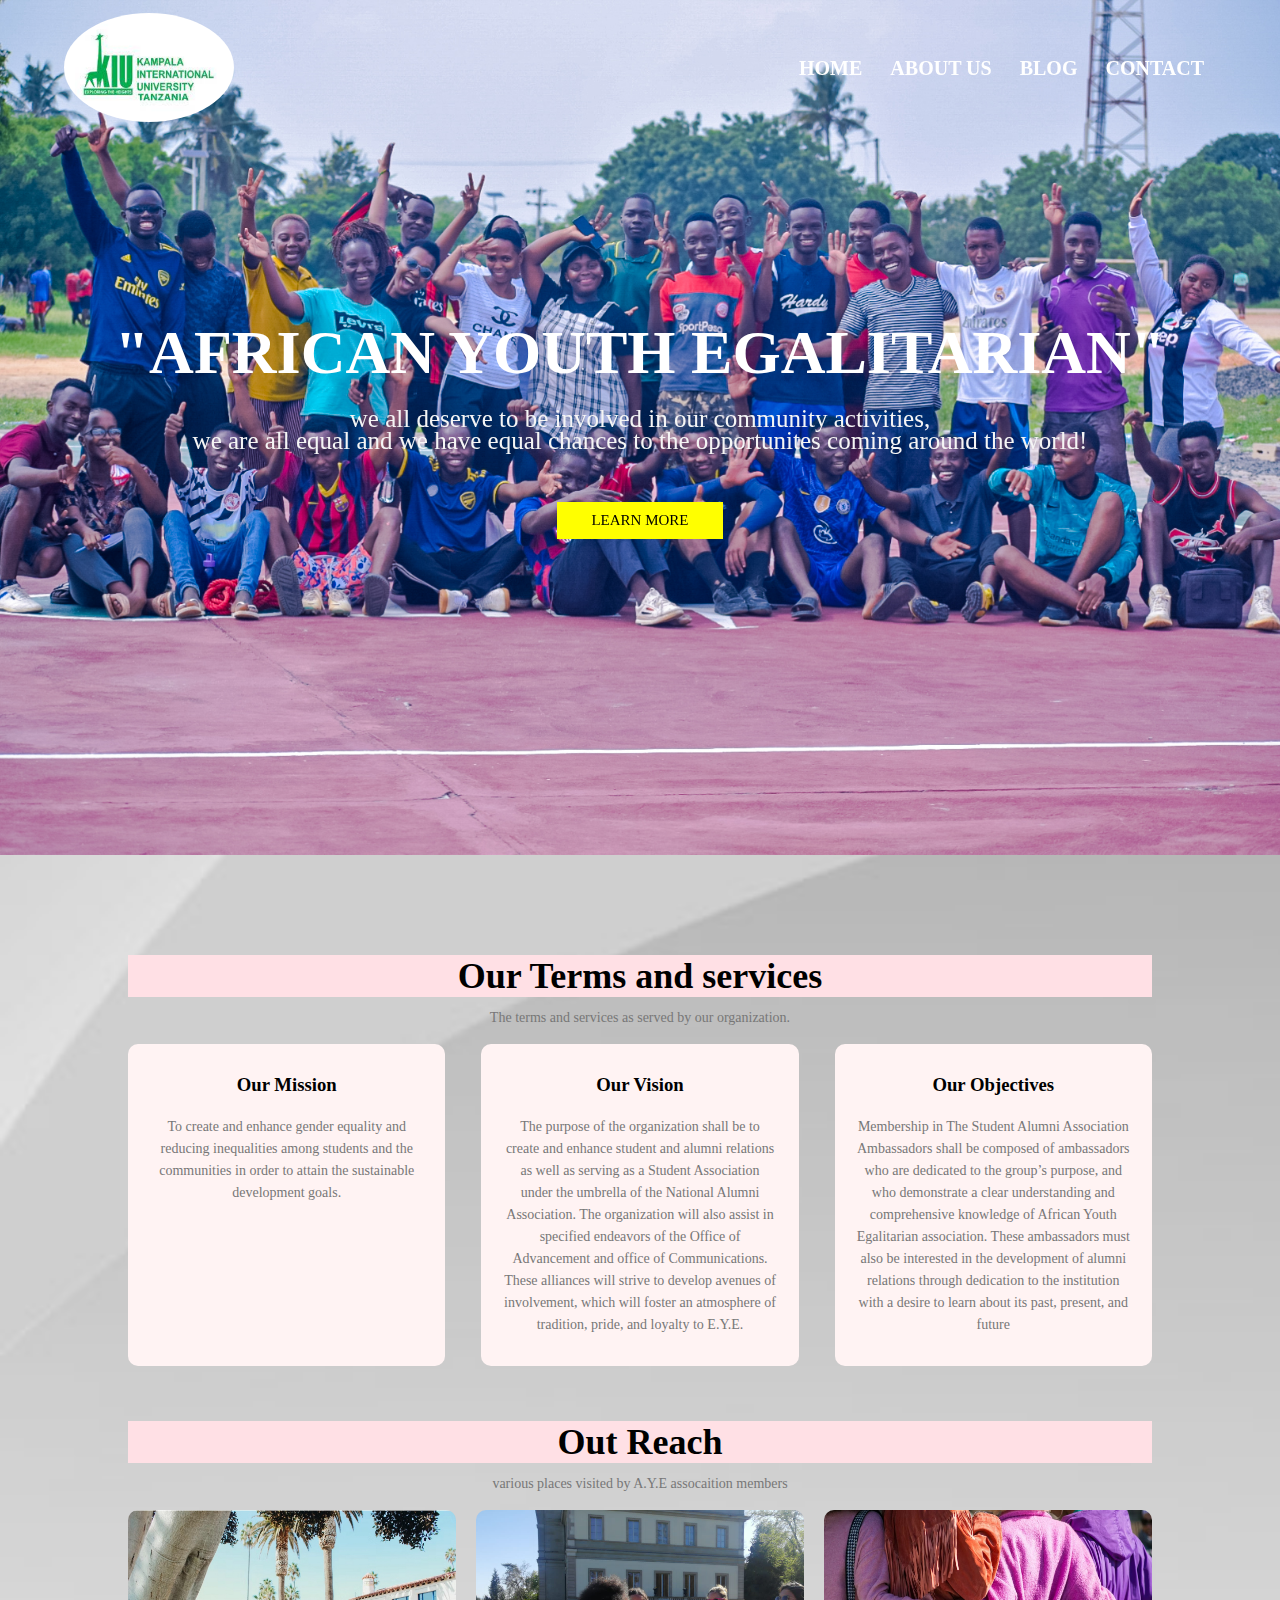
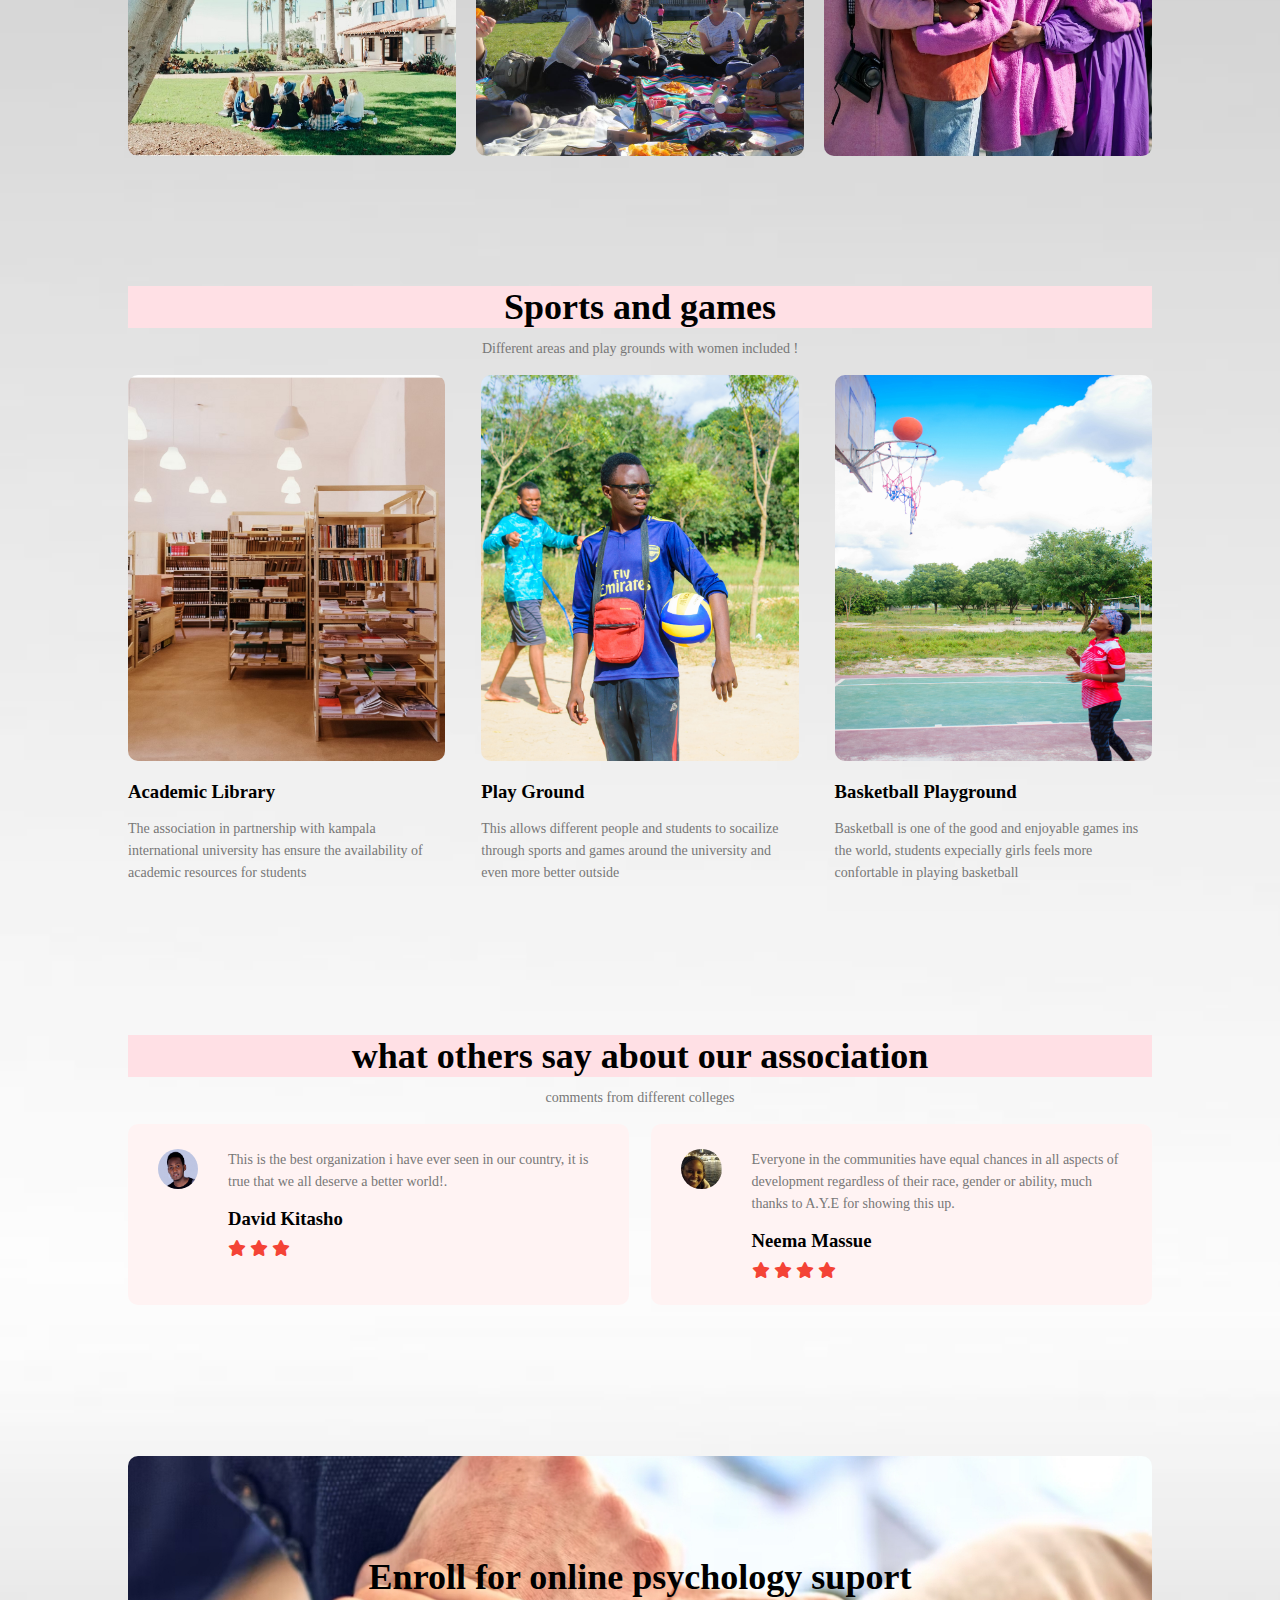
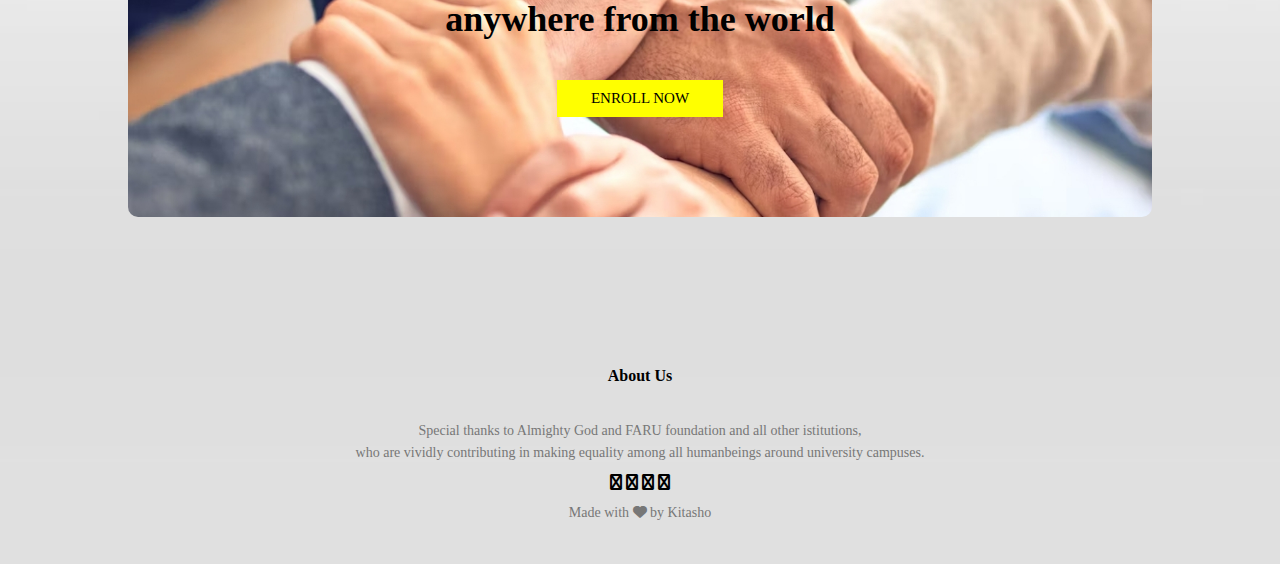
<file: index.html>
<!DOCTYPE html>
<html>
    <head>
        <title>AFRICAN YOUTH EGALITARIAN ASSOCIATION</title>
        <meta name="viewport" content="width=device-width, initial-scale=1.0">
        <link rel="stylesheet" href="style.css">
        <link rel="stylesheet" href="css/all.css">
    </head>
    <body>
        <section class="header">
            <nav>
                <a href="index.html"><img src="w/KIUT.jfif"></a>
                <div class="nav-links" id="navlinks">
                  <i class="fa fa-times" onclick="hidemenu()"></i>
                    <ul>
                        <b>
                        <li><a href="">HOME</a></li>
                        <li><a href="aboutus.html">ABOUT US</a></li>
                        <li><a href="">BLOG</a></li>
                        <li><a href="">CONTACT</a></li>
                        </b>
                    </ul>
                    
                </div>
                <i class="fa fa-bars" onclick="showmenu()"></i>
            </nav>
               <div class="text-box">
              <h1 class="glow">"AFRICAN YOUTH EGALITARIAN"</h1>
              <p>we all deserve to be involved in our community activities,<br> we are all equal and we  have equal chances to the opportunites coming around the world!</p>
                  <a href="" class="hero-btn">LEARN MORE</a>
          </div>
          <!--javascript for toogle menu--->
          <script>
            var navlinks=document.getElementById("navlinks");

            function showmenu()
              {
                navlinks.style.right="0";
              }
              function hidemenu(){
                navlinks.style.right="-200px";
              }
            
          </script>
        </section> 
        <!--another section-->
        <section class="course">
          <h1 style="background-color:  #ffe0e5;">Our Terms and services</h1>
          <p>The terms and services as served by our organization.</p>

          <div class="row">
            <div class="course-col">
              <h3>Our Mission</h3>
              <p>To create and enhance gender equality and reducing inequalities 
                among students and the communities in order to attain the sustainable development goals.</p>
            </div>
            <div class="course-col">
              <h3>Our Vision</h3>
              <p>The purpose of the organization shall be to create and enhance student and alumni relations as well as serving as a
                Student Association under the umbrella of the National Alumni Association. The organization will also assist in specified endeavors of the Office of Advancement and office of Communications. These alliances will strive to develop avenues of involvement, which will foster an atmosphere of tradition, pride, and loyalty to E.Y.E.
                </p>
            </div>
            <div class="course-col">
              <h3>Our Objectives</h3>
              <p>Membership in The Student Alumni Association Ambassadors shall be composed of ambassadors who are dedicated to the group’s purpose, and who demonstrate a clear understanding and comprehensive knowledge of African Youth Egalitarian association.
                These ambassadors must also be interested in the development of alumni relations through dedication to the institution with a desire to learn about its past, present, and future
                </p>
            </div>
          </div>
        </section>

        <!--campus-->
        <section class="campus">
          <h1 style="background-color:  #ffe0e5;">Out Reach</h1>
          <p>various places visited by A.Y.E assocaition members </p>
          <div class="row">
            <div class="campus-col">
              <img src="w/Screenshot_20230203-143554_Chrome.jpg">
              <div class="layer">
                <h3>GONGO LA MBOTO</h3>
              </div>
            </div>
            <div class="campus-col">
              <img src="w/IMG-20211111-WA0009.jpg">
              <div class="layer">
                <h3>KISARAWE</h3>
              </div>
            </div>
            <div class="campus-col">
              <img src="w/Screenshot_20230203-143537_Chrome.jpg">
              <div class="layer">
                <h3>KIGAMBONI</h3>
              </div>
            </div>
          </div>

        </section>

        <!--facilities-->
        <section class="facilities">
          <h1 style="background-color: #ffe0e5;">Sports and games</h1>
          <p>Different areas and play grounds with women included
            !</p>
          <div class="row">
            <div class="facilities-col">
              <img src="w/Screenshot_20230203-145927_Chrome.jpg">
              <h3>Academic Library</h3>
              <p>The association in partnership with kampala international university has ensure the availability of academic resources for students </p>
            </div>
            <div class="facilities-col">
              <img src="w/DSC_0099.JPG">
              <h3>Play Ground</h3>
              <p>This allows different people and students to socailize through sports and games around the university and even more better outside </p>
            </div>
            <div class="facilities-col">
              <img src="w/DSC_0080 (3).JPG">
              <h3>Basketball Playground</h3>
              <p>Basketball is one of the good and enjoyable games ins the world, students expecially girls feels more confortable in playing basketball </p>
            </div>
          </div>
        </section>
        <!--testimonials-->
        <section class="testimonials">
          <h1 style="background-color:  #ffe0e5;">what others say about our association</h1>
          <p>comments from different colleges</p>
          <div class="row">
            <div class="testimonials-col">
              <img src="w/_MG_3638.jpg">
              <div>
                <p>This is the best organization i have ever seen in our country, it is true that we all deserve a better world!.</p>
                  <h3>David Kitasho</h3>
                  <i class="fa fa-star"></i>
                  <i class="fa fa-star"></i>
                  <i class="fa fa-star"></i>
              </div>
            </div>
            <div class="testimonials-col">
              <img src="w/20211119_150250.jpg">
              <div>
                <p>Everyone in the communities have equal chances in all aspects of development regardless of their race, gender or ability, much thanks to A.Y.E for showing this up.</p>
                  <h3>Neema Massue</h3>
                  <i class="fa fa-star"></i>
                  <i class="fa fa-star"></i>
                  <i class="fa fa-star"></i>
                  <i class="fa fa-star - 0"></i>
              </div>
            </div>
          </div>
        </section>

        <!--call to action-->
        <section class="cta">
          <h1>Enroll for online psychology suport <br> anywhere from 
             the world</h1>
             <a href="register.html" class="hero-btn">ENROLL NOW</a>
        </section>
        <!--footer-->
        <section class="footer">
          <h4>About Us</h4>
          <p>
            Special thanks to Almighty God and FARU foundation and all other istitutions, <br> who are vividly contributing in making equality among all humanbeings around university campuses.
          </p>
          <div class="icons">
            <i class="fa fa-facebook"></i>
            <i class="fa fa-instagram"></i>
            <i class="fa fa-twitter"></i>
            <i class="fa fa-linkedin"></i>
          </div>
          <p>Made with <i class="fa fa-heart"></i> by Kitasho</p>
        </section>
    </body>
</html>
</file>
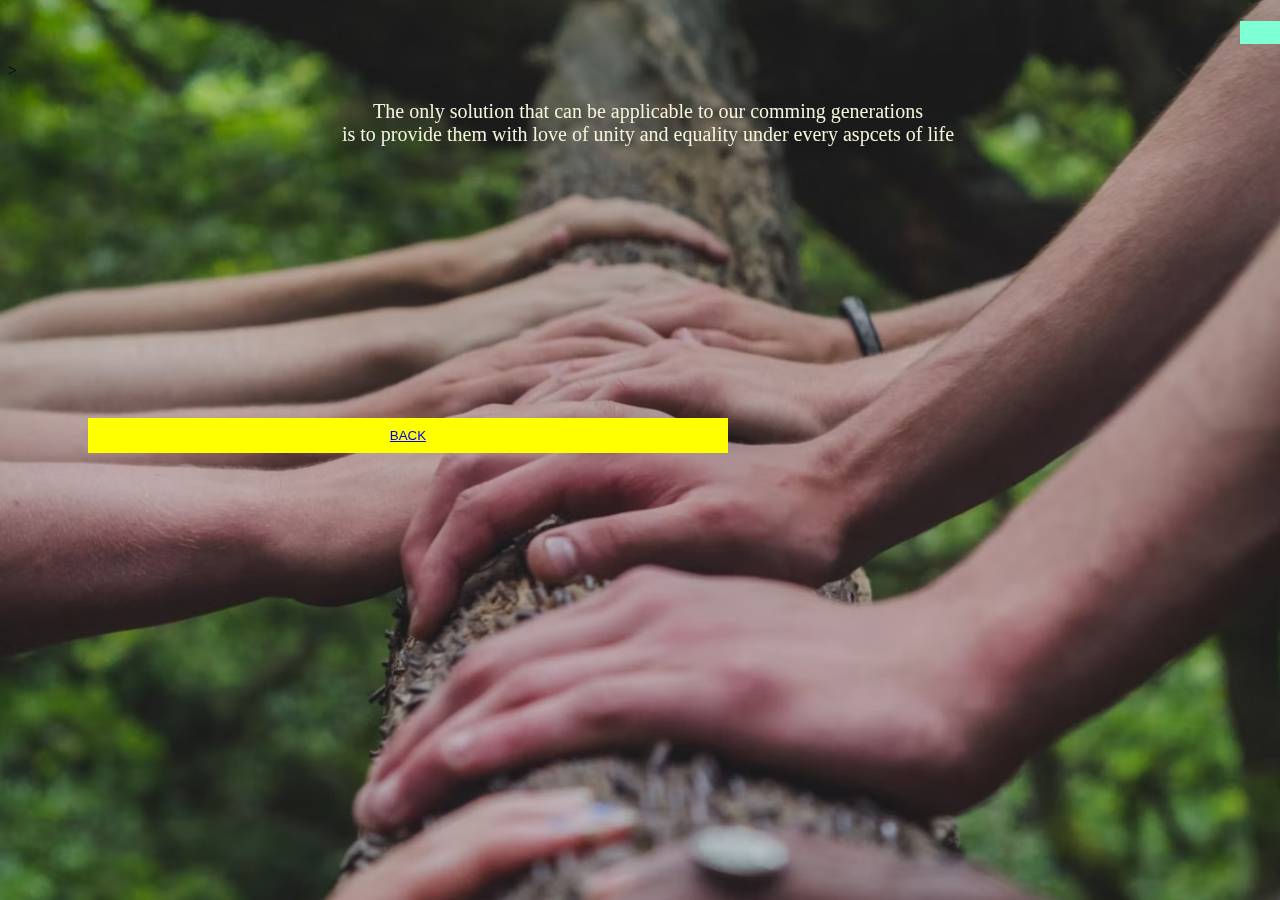
<file: aboutus.html>
<!DOCTYPE html>
<html>
    <head>
     <style>
        body{
            background-image: url('w/Screenshot_20230203-143127_Chrome.jpg');
            filter: brightness(130%);
             background-position:center;
         background-size: cover;
          background-repeat: no-repeat;
         position: relative;
         width: 100%;
         min-height: 95vh;
         backface-visibility:unset;
         filter: brightness(1);
          -webkit-filter: brightness(1);
        }
        
        h1{
           text-align: center; 
           font-size: 20px;
           background-color:aquamarine;
           color: blue;
        }
        button{
                background: green;
                background-color: yellow;
                padding: 10px;
                margin: 0 0 7px;
                width: 50%;
                text-transform: uppercase;
                color:white;
                cursor: pointer;
                border: 0;
                text-align: center;
                align-items: center;
                padding: 10px;
                max-width: 50%;
                margin: 0 0 auto 80px;
            }
            p{
                text-align: center;
                color: beige;
                font-size: 20px;
            }

     </style>
    </head>
    <body>
    <marquee><h1>WE WORK FOR THE COMMUNITY</h1></marquee> 
     >
     <p>The only solution that can be applicable to our comming generations <br> is to provide them with love of unity and equality under every aspcets of life</p>
     <br>
     <br>
     <br>
     <br>
     <br>
     <br>
     <br>
     <br>
     <br>
     <br>
     <br>
     <br>
     <br>
     <br>
     <div>
        <button><a href="index.html">BACK</a></button>
     </div>
    </body>
</html>
</file>
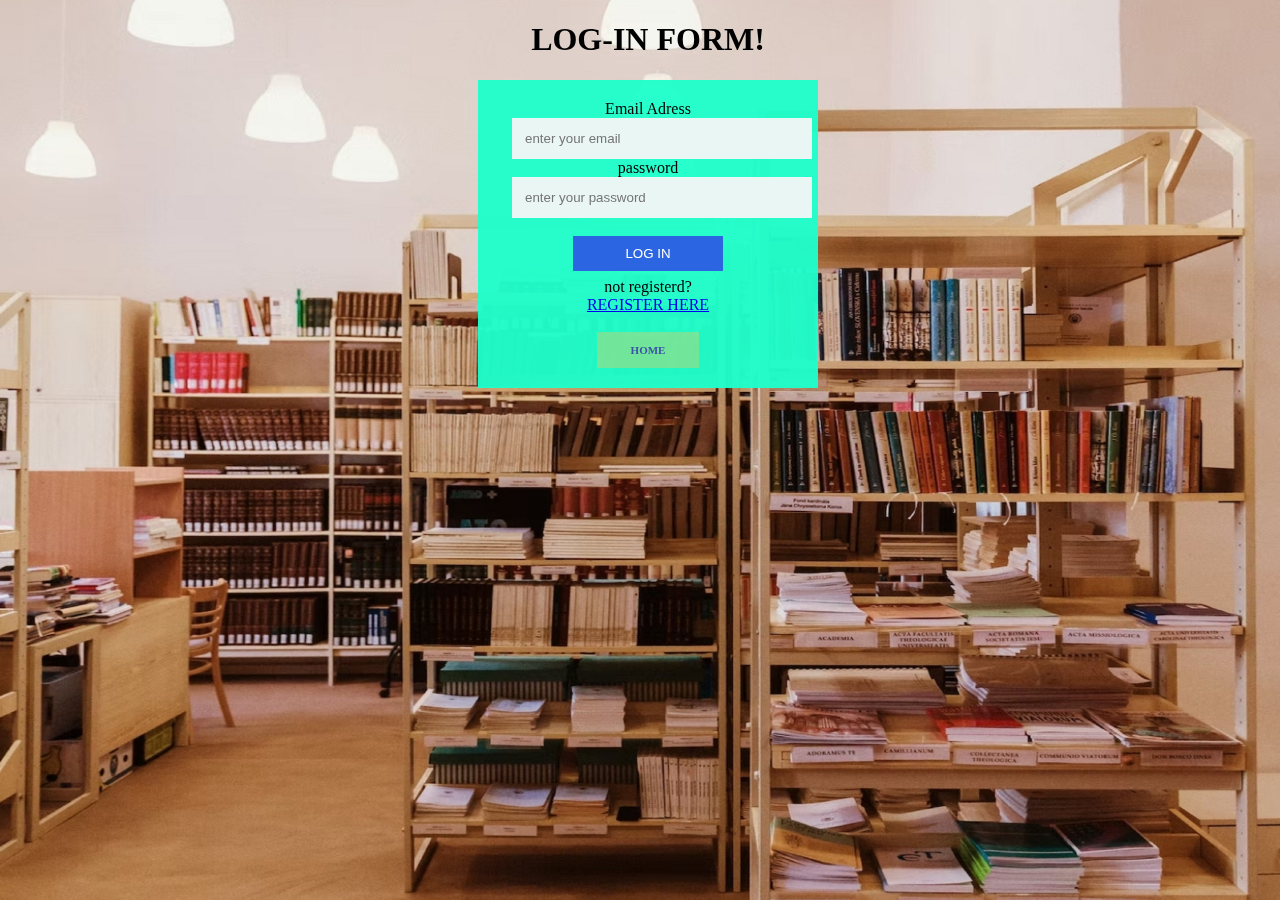
<file: login.html>
<!DOCTYPE html>
<html>
    <head>
        <title>Student's Login Form</title>
        <style>
            body{
                background-image: url('w/Screenshot_20230203-145927_Chrome.jpg');
                filter: brightness(130%);
                 background-position:center;
                background-size: cover;
                background-repeat: no-repeat;
                position: relative;
                width: 100%;
                min-height: 95vh;
                backface-visibility:unset;
                filter: brightness(1);
                -webkit-filter: brightness(1);
            }
       
            h1{
                text-align: center;
                color: black;
            }

            form{
                background: wheat;
                background-color: rgba(30, 255, 203, 0.959);
                text-align: center;
                max-width: 300px;
                margin: 0 auto 100px;
                padding: 20px;
                position: relative;
                color: azure;
                color:black;
                
            }
            form input{
                font-size: "Roboto" san serif;
                background: rgba(245, 245, 245, 0.947);
                width: 100%;
                margin: 0 0 auto 14px;
                box-sizing: border-box;
                padding: 13px;
                border:0;
                outline: 1;
                color: rgba(43, 43, 226, 0.888);
            }
            .btn{
                display: inline-block;
            text-decoration: none;
            color: rgba(51, 61, 167, 0.874);
            border: 0;
            padding: 12px 34px;
            font-size: 15px;
            background:rgba(150, 222, 135, 0.687);
            position: relative;
            cursor: pointer;
            text-transform: uppercase;
            font-size: 11px;

            }
            .btn:hover{
            border: 1px solid #f44336;
            background: #f44336;
            transition: 1.5s;
          }
            button{
                background: green;
                background-color: rgb(43, 101, 226);
                padding: 10px;
                margin: 0 0 7px;
                width: 50%;
                text-transform: uppercase;
                color:white;
                cursor: pointer;
                border: 0;
            }
        </style>
    </head>
    <body>
        <h1>LOG-IN FORM!</h1>
        <form action="login.php" method="post">
            <div class="form-group">
                <label for="email">Email Adress</label>
                <input type="email"  id="email" name="email"  class="form-control" placeholder="enter your email" required/>
            </div>
            <div class="form-group">
                <label for="password">password</label>
                <input type="password" class="form-control" name="password" id="password" placeholder="enter your password" required/>
            </div>
            <div>
                <br>
                <button input type="submit">log in</button>
            </div>
            not registerd? <br>
            <a href="register.html">REGISTER HERE</a><br><br>
            <a href="index.html" class="btn"><b>home</b></a>
        </form>
    </body>
</html>
</file>
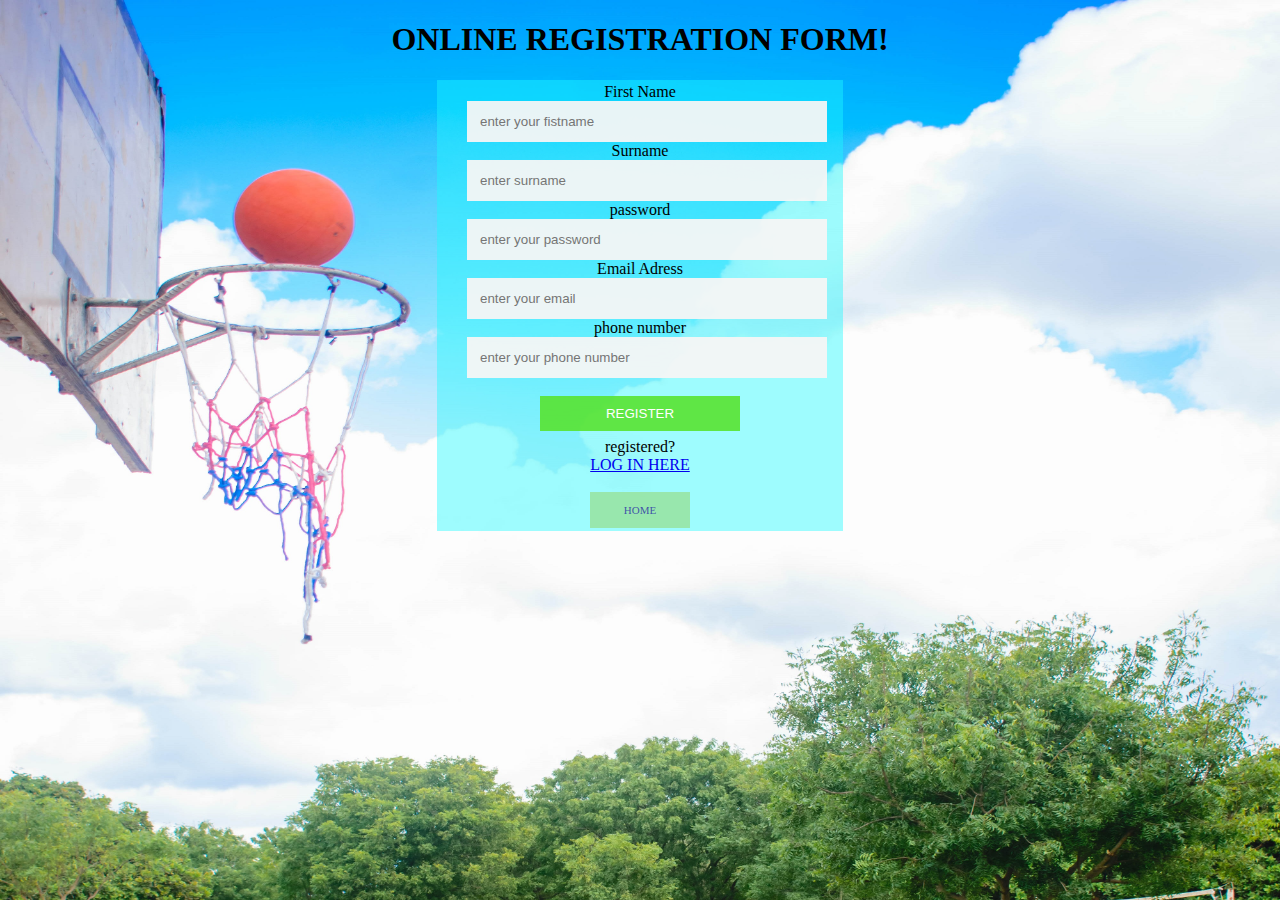
<file: register.html>
<!DOCTYPE html>
<html>
    <head>
        <title>Student's Registration Form</title>
        <style>
            body{
                background-image: url('w/DSC_0080 (3).JPG');
                background-position: relative;
                background-size: cover;
            }
       
            h1{
                text-align: center;
                color: black;
            }

            form{
                background: wheat;
                background-color: rgba(30, 251, 255, 0.429);
                text-align: center;
                max-width: 400px;
                margin: 0 auto 100px;
                padding: 3px;
                position: relative;
                color: azure;
                color:black;
                
            }
            form input{
                font-size: "Roboto" san serif;
                background: rgba(245, 245, 245, 0.947);
                width: 90%;
                margin: 0 0 auto 14px;
                box-sizing: border-box;
                padding: 13px;
                border:0;
                outline: 1;
                color: rgba(43, 43, 226, 0.888);
            }
            button{
                background: green;
                background-color: rgba(86, 226, 43, 0.877);
                padding: 10px;
                margin: 0 0 7px;
                width: 50%;
                text-transform: uppercase;
                color:white;
                cursor: pointer;
                border: 0;
            }
            .home{
            display: inline-block;
            text-decoration: none;
            color: rgba(51, 61, 167, 0.874);
            border: 0;
            padding: 12px 34px;
            font-size: 15px;
            background:rgba(150, 222, 135, 0.687);
            position: relative;
            cursor: pointer;
            text-transform: uppercase;
            font-size: 11px;

        }
            .home:hover{
            border: 1px solid #f44336;
            background: #f44336;
            transition: 1.5s;
        }
        </style>
    </head>
    <body>
        <h1>ONLINE REGISTRATION FORM!</h1>
        <form action="group5.php" method="post">
            <div class="form-group">
                <label for="firstname">First Name</label>
                <input type="text" class="form-control" id="firstname" name="firstname" placeholder="enter your fistname" required='please enter your name'/>
            </div>
            <div class="form-group">
                <label for="surname">Surname</label>
                <input type="text" class="form-control" name="surname" id="surname" placeholder="enter surname" required/>
            </div>
            <div class="form-group">
                <label for="pssword">password</label>
                <input type="password" class="form-control" name="password" id="password" placeholder="enter your password" required/>
            </div>
            <div class="form-group">
                <label for="email">Email Adress</label>
                <input type="email"  id="email" name="email"  class="form-control" placeholder="enter your email" required/>
            </div>
            <div class="form-group">
                <label for="number">phone number</label>
                <input type="number" name="number" id="number" class="form-control" placeholder="enter your phone number" required/>
            </div>
            <div>
                <br>
                <button input type="submit">register</button>
            </div>
             registered? <br>
            <a href="login.html">LOG IN HERE</a>
            <br><br>
            <a href="index.html" class="home">home</a>
        </form>
    </body>
</html>
</file>
<file: style.css>
*{
    margin: 0;
    padding: 0;
  }
  body{
    background-image: url('w/background.jpg');
    background-position: absolute;
    background-size: cover;

  }
    .header{
       background-image: url('w/IMG_100 (194).JPG');
       filter: brightness(130%);
       background-position:center;
       background-size: cover;
       background-repeat: no-repeat;
      position: relative;
      width: 100%;
      min-height: 95vh;
      backface-visibility:unset;
      filter: brightness(1);
      -webkit-filter: brightness(1);
    }
  
   

  nav{
    display: flex;
    padding: 1% 5%;;
    justify-content: space-between;
    align-items: center;
  }
  nav img{
    width: 170px;
    border-radius: 50%;
    background: #fff;
    color: #f53192;
    
  }
  .nav-links{
    flex: 1;
    text-align: right;
  }
  .nav-links ul li{
    list-style: none;
    display: inline-block;
    padding: 8px 12px;
    position: relative;
  }
  .nav-links ul li a{
    color:white;
    text-decoration: none;
    font-size:20px;
  }
  .glow{
    font-size: 80px;
    color: #fff;
    text-align: center;
    -webkit-animation: glow 2s ease-in-out infinite alternate;
    -moz-animation: glow 2s ease-in-out infinite alternate;
    animation: glow 2s ease-in-out infinite alternate;
  }
  @-webkit-keyframes glow {
    from {
      text-shadow: 0 0 10px greenyellow, 0 0 20px greenyellow, 0 0 30px yellow,
                   0 0 40px yellow, 0 0 50px yellow, 0 0 60px yellow, 0 0 70px yellow;
    }
    to {
      text-shadow: 0 0 20px greenyellow 0 0 30px yellow 0 
                   0 40px yellow, 0 0 50px yellow, 0 0 60px yellow, 0 0 70px yellow, 0 0 80px yellow;
    }
  }
  .nav-links ul li::after{
    content: '';
    width: 0%;
    height: 2px;
    background: blueviolet;
    margin:auto;
    display: block;
    transition: 0.5s;
  }
  .nav-links ul li:hover::after{
    width: 80px;
  }
  .text-box{
    width: 90%;
    color:whitesmoke;
    position: absolute;
    text-align: center;
    top: 50%;
    left: 50%;
    text-align: center;
    transform: translate(-50%,-50%); 
  }
  .text-box h1{
       font-size: 62px;
       color:#ffffff;
       


  }
  .text-box p{
    margin: 10px 0 40px;
    font-size:25px ;
    color: whitesmoke;
  }

  .hero-btn{
    display: inline-block;
    text-decoration: none;
    color: black;
    border: 0;
    padding: 10px 34px;
    font-size: 15px;
    background:yellow;
    position: relative;
    cursor: pointer;
  }
  .hero-btn:hover{
    border: 1px solid #f44336;
    background: #f44336;
    transition: 1.5s;
  }
  nav .fa{
    display: none;
  }
  @media(max-width:700px){
    .text-box h1{
      font-size: 20px;
    }
    .nav-links ul li{
      display: block;
    }
    .nav-links{
      position: absolute;
      background: greenyellow;
      height: 95vh;
      width: 200px;
      top: 0;
      right: -200px;
      text-align: left;
      z-index: 2; 
      transition: 1s;

    }
    nav .fa{
        display: block;
        color:blue;
        margin: 10px;
        font-size: 22px;
        cursor: pointer;
    }
    .nav-links ul{
        padding: 30px;
    }
  }
  .course{
    width: 80%;
    margin:auto;
    padding-top: 100px;
    text-align: center;
    
  }
  h1{
    font-size:36px ;
    font-weight: 600;
    
  }
  p{
    color: #777;
    font-size: 14px;
    font-weight: 300;
    line-height: 22px;
    padding: 10px;
  }
  .row{
    margin-top: 5px;
    display: flex;
    justify-content: space-between;
  }
  .course-col{
    flex-basis: 31%;
    background: #fff3f3;
    border-radius: 10px;
    margin-bottom: 5px;
    padding: 20px 12px;
    box-sizing: border-box;
    transition: 1.0s;

  }
  h3{
    text-align: center;
    font-weight: 600;
    margin: 10px 0;
  }
  .course-col:hover{
    box-shadow: 0 0 20px 0px blue;
  }
  .campus{
    width:80%;
    margin: auto;
    text-align:center;
    padding-top: 50px;
  }
  .campus-col{
    flex-basis: 32%;
    border-radius: 10px;
    margin-bottom: 30px;
    position: relative;
    overflow: hidden;
  }
  .campus-col img{
    width: 100%;
    display: block;
  }
  .layer{
    background: transparent;
    height: 100%;
    width: 100%;
    position: absolute;
    top: 0;
    left: 0;
    transition: 1.5s;
  }
  .layer:hover{
    background: rgba(226, 0, 0, 0.7);
  }
.layer h3{
  width: 100%;
  font-weight: 500;
  color: #fff;
  font-size: 26px;
  bottom: 0;
  left: 50%;
  transform: translateX(-50%);
  position: absolute;
  opacity: 0;
  transition:1.50s;
}
.layer:hover h3{
  bottom: 49%;
  opacity: 1;
}

.facilities{
  width: 80%;
  margin: auto;
  text-align: center;
  padding-top: 100px;
}
.facilities-col{
  flex-basis: 31%;
  border-radius: 10px;
  margin-bottom: 5%;
  text-align: left;
}
.facilities-col img{
  width: 100%;
  border-radius: 10px;
}
.facilities-col p{
  padding: 0;
}
.facilities-col h3{
  margin-top: 16px;
  margin-bottom: 15px;
  text-align: left;
}
.testimonials{
  width: 80%;
  margin: auto;
  padding-top:100px ;
  text-align: center;
}
.testimonials-col{
  flex-basis: 44%;
  border-radius: 10px;
  margin-bottom: 5%;
  text-align: left;
  background:#fff3f3 ;
  padding: 25px;
  cursor: pointer;
  display: flex;
}
.testimonials-col img{
  height: 40px;
  margin-left: 5px;
  margin-right: 30px;
  border-radius:50% ;
}
.testimonials-col p{
  padding: 0;
}
.testimonials-col h3{
  margin-top:15px ;
  text-align:left;
}
.testimonials-col .fa{
  color: #f44336;
}
.cta{
  margin: 100px auto;
  width: 80%;
  background-image:url('w/Screenshot_20230203-143201_Chrome.jpg');
  background-position: center;
  background-size: cover;
  border-radius: 10px;
  text-align: center;
  padding: 100px 0;
  position: relative;
}
.cta h1{
  color: black;
  margin-bottom: 40px;
  padding: 0;
}
.footer{
  width: 100%;
  text-align: center;
  padding: 30px 0;
}
.footer h4{
  margin-bottom: 25px;
  margin-top: 20px;
  font-weight: 600;
} 
@media (max-width: 700px){
    .row{
        flex-direction: column;
    }
}
@media (max-width: 700px){
  .testimonials-col img{
    margin-left: 0px;
    margin-right: 15px;
  }
}
@media (max-width: 700px){
  .cta h1{
    font-size: 24px;
  }
}
@media(max-width:700px){
  nav img{
    width: 100px;
  }
}
</file>
